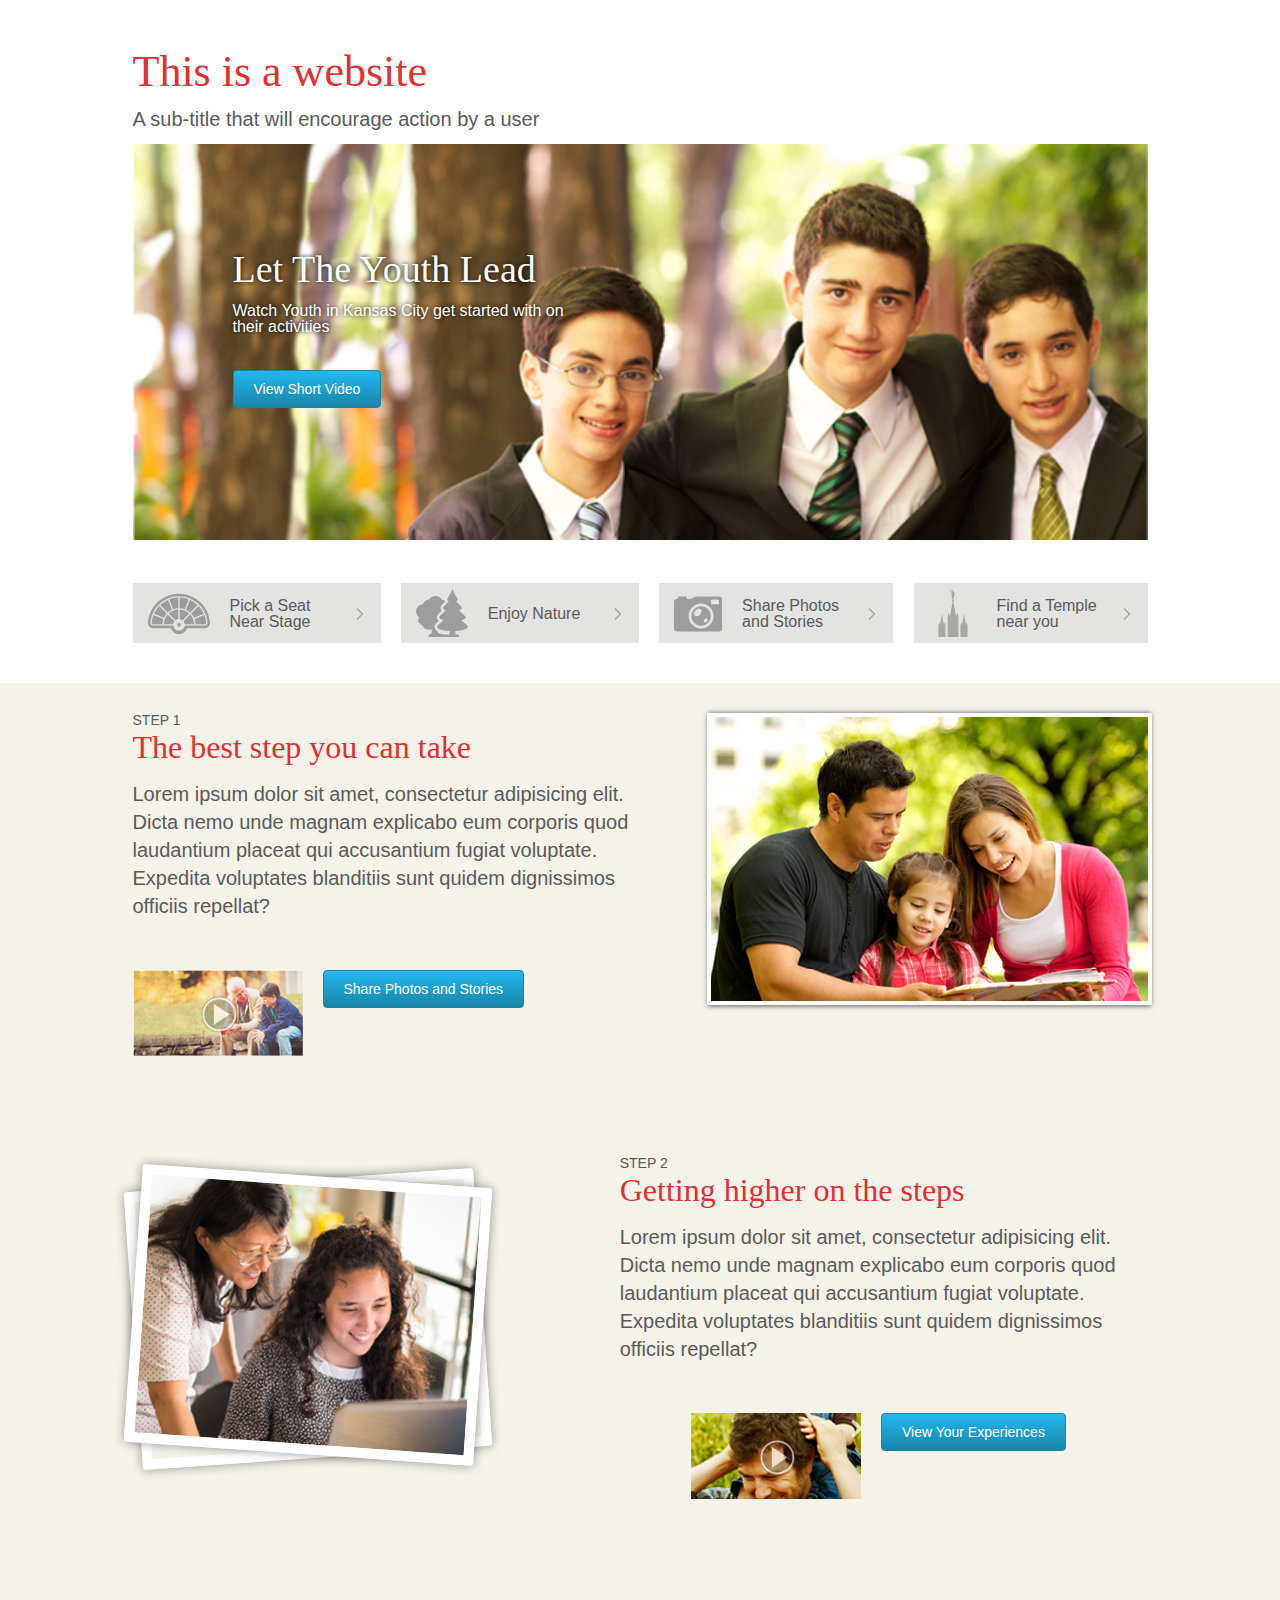
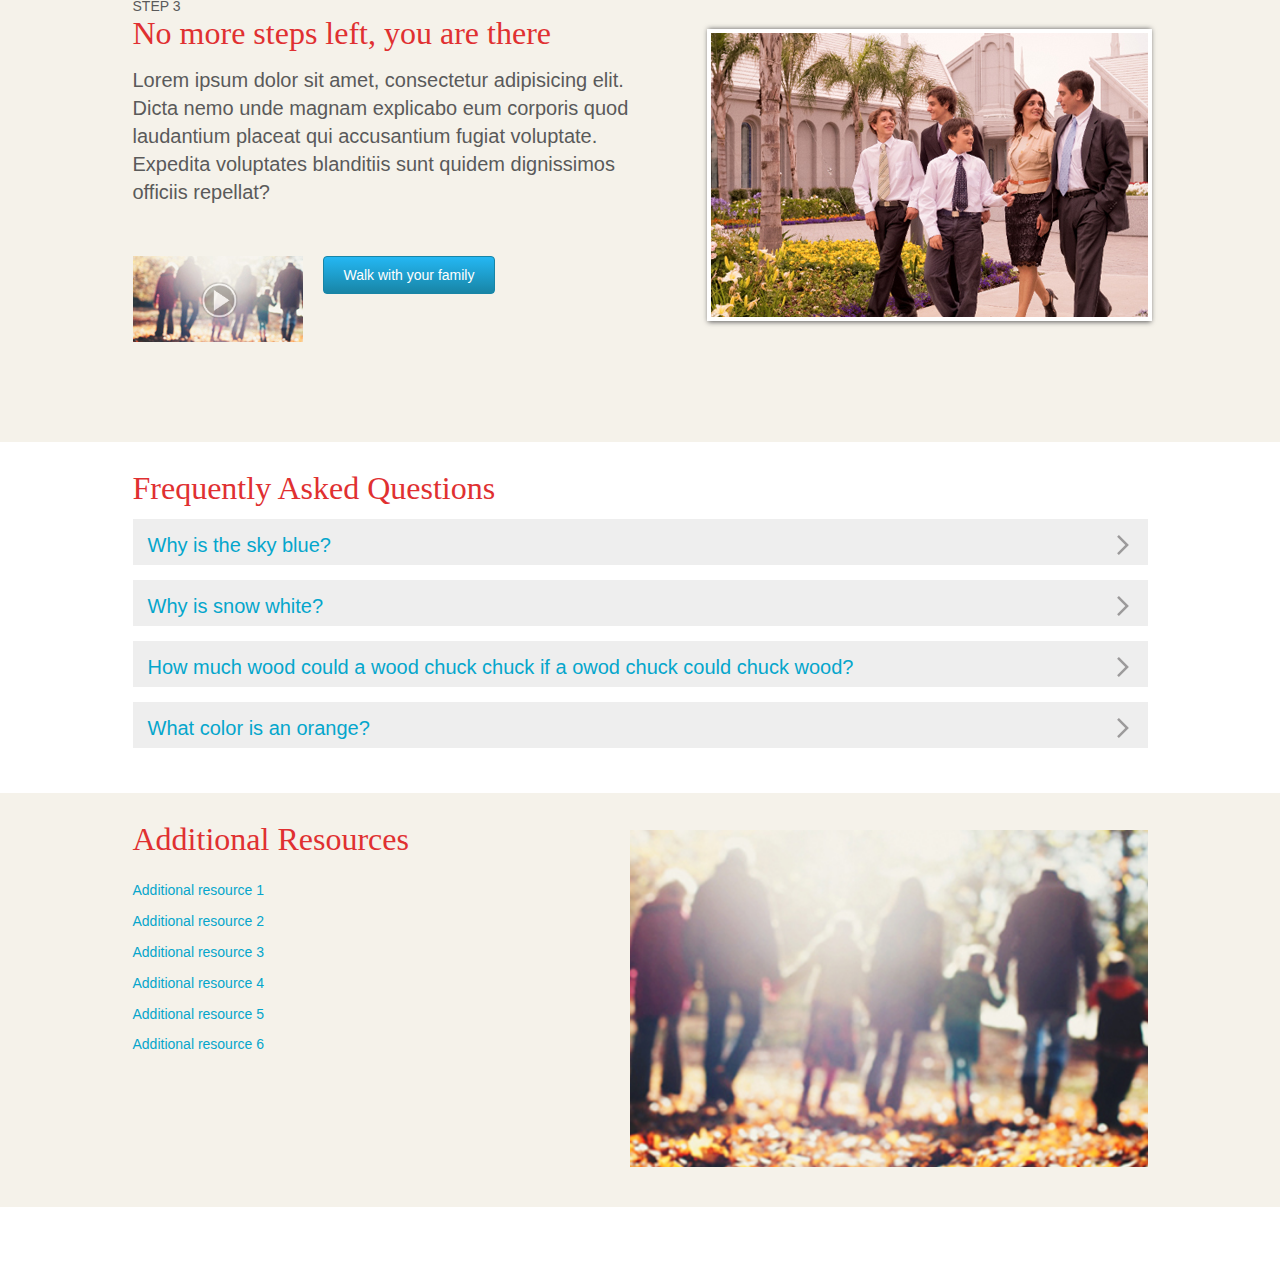
<file: index.html>
<!DOCTYPE html>
<html>
  <head>
      <!-- meta tags for mobile responsive -->
      <meta name="HandheldFriendly" content="True">
      <meta name="MobileOptimized" content="320">
      <meta name="viewport" content="width=device-width, initial-scale=1.0, user-scalable=no, maximum-scale=1.0"/>
      <title>Sample HTML5 Layout</title>
      <link href="css/main.css" rel="stylesheet" />
  </head>
  <body>
    <div class="main-container">
    <section id="main">
      <header>
          <h1>This is a website</h1>
          <h2>A sub-title that will encourage action by a user</h2>
      </header>

      <section id="top-section">
        <figure class="hero-image">
          
          <img src="images/hero1-desktop.jpg" alt="3 dressed up boys"/>
          <div class="hero-text">
            <p class="hero-caption">Let The Youth Lead</p>
            <p class="hero-sub-head">Watch Youth in Kansas City get started with on their activities</p>
            <button type="button">View Short Video</button> 
          </div>
        </figure>
      </section>

      <nav>
          <ul>
              <li>
                <a class="pick-a-seat" href="#">
                  <img class="icon" src="icons/fanchart.svg" alt="fan icon"/>
                  <span>Pick a Seat Near Stage</span>
                  <img class="right-arrow" src="icons/arrow.svg" alt="right arrow"/>
                </a>
              </li>
              <li>
                <a class="enjoy-nature" href="#">
                  <img class="icon" src="icons/trees.svg" alt="tree icon"/>
                  <span>Enjoy Nature</span>
                  <img class="right-arrow" src="icons/arrow.svg"  alt="right arrow"/>
                </a>
              </li>
              <li>
                <a class="share-photos" href="#">
                  <img class="icon" src="icons/camera.svg" alt="camera icon"/>
                  <span>Share Photos and Stories</span>
                  <img class="right-arrow" src="icons/arrow.svg" alt="right arrow"/>
                </a>
              </li>
              <li>
                <a class="find-a-temple" href="#">
                  <img class="icon" src="icons/temple.svg" alt="temple icon"/>
                  <span>Find a Temple near you</span>
                  <img class="right-arrow" src="icons/arrow.svg" alt="right arrow"/>
                </a>
              </li>
          </ul>
      </nav>  <!--END nav-->

      <section id="mid-section">
        <!-- first article -->
        <div>
          <article class="article1">
            <div class="text">
              <h6>STEP 1</h6>
              <h3>The best step you can take</h3>
              <p>
                  Lorem ipsum dolor sit amet, consectetur adipisicing elit. Dicta nemo unde magnam explicabo eum corporis quod laudantium placeat qui accusantium fugiat voluptate. Expedita voluptates blanditiis sunt quidem dignissimos officiis repellat?
              </p>
            </div>
            <div class="visuals">
              <a href="#">
                <figure class="thumb">
                  <img src="icons/playw.png" alt="play button icon"/>
                </figure>
              </a>
              <button type="button">Share Photos and Stories</button>
            </div>  
          </article>
          
          <figure class="art-img">
            <img src="images/family-book.jpg" alt="family reading a book"/>
          </figure>

          
        </div>
        <!-- end first article -->
        
        <!-- second article -->
        <div class="art2">
          <article class="article2">
            <div class="text"> 
              <h6>STEP 2</h6>
              <h3>Getting higher on the steps</h3>
              <p>
                  Lorem ipsum dolor sit amet, consectetur adipisicing elit. Dicta nemo unde magnam explicabo eum corporis quod laudantium placeat qui accusantium fugiat voluptate. Expedita voluptates blanditiis sunt quidem dignissimos officiis repellat?
              </p>
            </div>
            <div class="visuals">
              <a href="#">
                <figure class="thumb">
                  <img src="icons/playw.png" alt="play button icon"/>
                </figure>
              </a>
              <button type="button">View Your Experiences</button>
            </div>
          </article>

          <figure class="stack">
            <img src="images/rotated.jpg" alt="2 women on a computer"/>
          </figure>
        </div>
        
        <!-- end second article -->
        
        <!-- third article -->
        <div class="art3">
          <article class="article3">
            <div class="text"> 
              <h6>STEP 3</h6>
              <h3>No more steps left, you are there</h3>
              <p>
                  Lorem ipsum dolor sit amet, consectetur adipisicing elit. Dicta nemo unde magnam explicabo eum corporis quod laudantium placeat qui accusantium fugiat voluptate. Expedita voluptates blanditiis sunt quidem dignissimos officiis repellat?
              </p>
            </div>
            <div class="visuals">
              <a href="#">
                <figure class="thumb">
                  <img src="icons/playw.png" alt="play button icon"/>
                </figure>
              </a>
              <button type="button">Walk with your family</button>
            </div>
          </article>
          
          <figure class="art-img">
            <img src="images/family-temple.jpg" alt="family dressed up at a temple"/>
          </figure>
        </div>
        <!-- end third article -->
      </section>  <!--END mid-section-->

      <section id="mid-section-2">
        <h3>Frequently Asked Questions</h3>
        <ul>
          <li id="expander1" class="expand">
            <h4>Why is the sky blue?</h4>
            <figure class="arrow">
              <img class="faq-arrow" src="icons/arrow.svg" alt="right arrow icon"/>
            </figure>
            <p>
              Lorem ipsum dolor sit amet, consectetur adipisicing elit. Consectetur numquam ducimus voluptatem sequi exercitationem nesciunt atque possimus laboriosam non laudantium! Nisi illo similique impedit libero vitae maiores accusamus. Fugit officia.
            </p>
          </li>
          <li id="expander2" class="expand">
            <h4>Why is snow white?</h4>
            <figure class="arrow">
              <img class="faq-arrow" src="icons/arrow.svg" alt="right arrow icon"/>
            </figure>
            <p>
              Lorem ipsum dolor sit amet, consectetur adipisicing elit. Consectetur numquam ducimus voluptatem sequi exercitationem nesciunt atque possimus laboriosam non laudantium! Nisi illo similique impedit libero vitae maiores accusamus. Fugit officia.
            </p>
          </li>
          <li id="expander3" class="expand">
            <h4>How much wood could a wood chuck chuck if a owod chuck could chuck wood?</h4>
            <figure class="arrow">
              <img class="faq-arrow" src="icons/arrow.svg" alt="right arrow icon"/>
            </figure>
            <p>
              Lorem ipsum dolor sit amet, consectetur adipisicing elit. Consectetur numquam ducimus voluptatem sequi exercitationem nesciunt atque possimus laboriosam non laudantium! Nisi illo similique impedit libero vitae maiores accusamus. Fugit officia.
            </p>
          </li>
          <li id="expander4" class="expand">
            <h4>What color is an orange?</h4>
            <figure class="arrow">
              <img class="faq-arrow" src="icons/arrow.svg" alt="right arrow icon"/>
            </figure>
            <p>
              Lorem ipsum dolor sit amet, consectetur adipisicing elit. Consectetur numquam ducimus voluptatem sequi exercitationem nesciunt atque possimus laboriosam non laudantium! Nisi illo similique impedit libero vitae maiores accusamus. Fugit officia.
            </p>
          </li>
        </ul>
      </section>  <!--END mid-section-2-->

      <section id="bottom-section">
        <div>
          <h3>Additional Resources</h3>
          <ul>
            <li><h5>Additional resource 1</h5></li>
            <li><h5>Additional resource 2</h5></li>
            <li><h5>Additional resource 3</h5></li>
            <li><h5>Additional resource 4</h5></li>
            <li><h5>Additional resource 5</h5></li>
            <li><h5>Additional resource 6</h5></li>
          </ul>
        </div> 

        <img src="images/family-line.jpg" alt="family holding hands outside"/>
      </section>  <!--END bottom-section-->

      <footer>
          <p></p>
      </footer>
    </section>  <!--END main-->
    </div>
    <script src="js/vendor/jquery.min.js"></script>    
    <script src="js/scripts.js"></script>
  </body>
</html>
</file>
<file: css/main.css>
html,body,div,span,applet,object,iframe,h1,h2,h3,h4,h5,h6,p,blockquote,pre,a,abbr,acronym,address,big,cite,code,del,dfn,em,img,ins,kbd,q,s,samp,small,strike,strong,sub,sup,tt,var,b,u,i,center,dl,dt,dd,ol,ul,li,fieldset,form,label,legend,table,caption,tbody,tfoot,thead,tr,th,td,article,aside,canvas,details,embed,figure,figcaption,footer,header,hgroup,menu,nav,output,ruby,section,summary,time,mark,audio,video{margin:0;padding:0;border:0;font-size:100%;font:inherit;vertical-align:baseline}article,aside,details,figcaption,figure,footer,header,hgroup,menu,nav,section{display:block}body{line-height:1}ol,ul{list-style:none}blockquote,q{quotes:none}blockquote:before,blockquote:after,q:before,q:after{content:'';content:none}table{border-collapse:collapse;border-spacing:0}#main #mid-section,#main #mid-section .article1,#main #mid-section .art2,#main #mid-section .art3,#main #mid-section-2,#main #mid-section-2 ul .expand p,#main #bottom-section,#main footer{*zoom:1}#main #mid-section:before,#main #mid-section .article1:before,#main #mid-section .art2:before,#main #mid-section .art3:before,#main #mid-section-2:before,#main #mid-section-2 ul .expand p:before,#main #bottom-section:before,#main footer:before,#main #mid-section:after,#main #mid-section .article1:after,#main #mid-section .art2:after,#main #mid-section .art3:after,#main #mid-section-2:after,#main #mid-section-2 ul .expand p:after,#main #bottom-section:after,#main footer:after{content:" ";display:table}#main #mid-section:after,#main #mid-section .article1:after,#main #mid-section .art2:after,#main #mid-section .art3:after,#main #mid-section-2:after,#main #mid-section-2 ul .expand p:after,#main #bottom-section:after,#main footer:after{clear:both}h1,h3,figcaption{font-family:Georgia,serif;font-weight:100;font-size:44px;color:#e03031}h2,h4,h5,h6,p,a,button{font-family:Helvetica,sans-serif;color:#5a5a5a;font-weight:400;font-size:20px}h4,h5{color:#05a6cc}h2{padding:15px 0}h3{font-size:32px}h5{font-size:14px}h6{font-size:14px;font-weight:100}figcaption,.hero-sub-head{color:#fff}button{background:#24b7f3;background-image:-webkit-linear-gradient(top, #24b7f3, #1885a6);background-image:-moz-linear-gradient(top, #24b7f3, #1885a6);background-image:-ms-linear-gradient(top, #24b7f3, #1885a6);background-image:-o-linear-gradient(top, #24b7f3, #1885a6);-webkit-border-radius:4px;-moz-border-radius:4px;-ms-border-radius:4px;border-radius:4px;font-family:Helvetica,sans-serif;color:#fff;font-size:14px;padding:10px 20px 10px 20px;border:solid #1885a6 1px;text-decoration:none;cursor:pointer}@media (max-width: 600px){button{font-size:12px}}button:hover{background:#3cb0fd;background-image:-webkit-linear-gradient(top, #3cb0fd, #3498db);background-image:-moz-linear-gradient(top, #3cb0fd, #3498db);background-image:-ms-linear-gradient(top, #3cb0fd, #3498db);background-image:-o-linear-gradient(top, #3cb0fd, #3498db);text-decoration:none}.main-container{max-width:100%;overflow-x:hidden}#main{margin:50px auto;width:98%;max-width:1015px}@media (max-width: 1056px){#main{width:94%}}@media (max-width: 400px){#main header h1{font-size:40px}}#main #top-section figure img{width:100%}#main #top-section .hero-caption{font-family:Georgia,serif;color:#fff;font-size:38px;text-shadow:0px 0px 5px #000000}@media (max-width: 1056px){#main #top-section .hero-caption{font-size:28px}}@media (max-width: 600px){#main #top-section .hero-caption{font-size:22px}}#main #top-section .hero-sub-head{font-size:16px;margin:15px 0 35px 0;text-shadow:0px 0px 5px #000000}@media (max-width: 1056px){#main #top-section .hero-sub-head{font-size:15px}}@media (max-width: 600px){#main #top-section .hero-sub-head{font-size:12px;margin:15px 0 16px 0}}@media (max-width: 400px){#main #top-section .hero-sub-head{margin:7px 0 9px 0}}#main .hero-image{margin:0}#main .hero-text{position:absolute;top:250px;padding-left:100px;max-width:332px}@media (max-width: 1056px){#main .hero-text{top:200px;padding-left:50px;max-width:260px}}@media (max-width: 600px){#main .hero-text{top:170px;padding-left:25px;max-width:200px}}#main nav{height:140px}@media (max-width: 1056px){#main nav{width:100%}}#main nav ul li a{float:left;font-size:16px;background-color:#e3e3e2;text-decoration:none;margin:40px 2% 40px 0;height:60px}@media (max-width: 1056px){#main nav ul li a{width:49%;margin:20px 2% 20px 0}}@media (max-width: 600px){#main nav ul li a{width:100%}}#main nav ul li a span{float:left;width:104px;margin:15px 20px 0 20px}#main nav ul li a img{width:62px;color:#5a5a5a;opacity:0.3;filter:alpha(opacity=30);margin-left:15px;float:left}#main nav ul li a .right-arrow{width:12px;margin:25px 15px 0 0}@media (max-width: 1056px){#main nav ul li a .right-arrow{float:right}}@media (max-width: 1056px){#main nav .enjoy-nature{float:right;margin-right:0}}@media (max-width: 600px){#main nav .enjoy-nature{margin-top:0}}#main nav .enjoy-nature .icon{width:52px;margin-top:4px}#main nav .enjoy-nature span{margin-top:23px}@media (max-width: 1056px){#main nav .share-photos{margin-top:0}}#main nav .share-photos .icon{width:48px;margin-top:7px}#main nav .find-a-temple{margin-right:0;float:right}@media (max-width: 1056px){#main nav .find-a-temple{margin-top:0}}#main nav .find-a-temple .icon{width:48px;margin-top:6px}#main #mid-section{float:left;margin:0 -9999px;padding:0.25px 9999px;background-color:#f5f2ea}#main #mid-section h3{margin:4px 0 17px 0}#main #mid-section p{line-height:1.4;margin-bottom:50px}@media (max-width: 1056px){#main #mid-section p{margin-bottom:22px}}@media (max-width: 1056px){#main #mid-section button{width:170px}}@media (max-width: 600px){#main #mid-section button{width:48%;margin-top:23px}}#main #mid-section .article1{margin-top:30px;float:left;width:52%;margin-right:4%}@media (max-width: 1056px){#main #mid-section .article1{width:100%;margin-right:0;float:none}}@media (max-width: 1056px){#main #mid-section .article1 .text{float:left;width:64%}}@media (max-width: 600px){#main #mid-section .article1 .text{width:100%}}@media (max-width: 1056px){#main #mid-section .article1 .visuals{float:right;width:23%;margin-right:6%}}@media (max-width: 600px){#main #mid-section .article1 .visuals{float:none;width:100%}}#main #mid-section .art-img{margin-top:30px;float:right;-moz-box-shadow:2px 1px 5px 1px #5a5a5a;-webkit-box-shadow:2px 1px 5px 1px #5a5a5a;box-shadow:2px 1px 5px 1px #5a5a5a}@media (max-width: 1056px){#main #mid-section .art-img{float:none;width:99.5%;margin-top:0}}@media (max-width: 400px){#main #mid-section .art-img{width:99%}}#main #mid-section .art-img img{margin:4px 0 0 4px;-moz-box-shadow:0 0 0 4px #fff;-webkit-box-shadow:0 0 0 4px #fff;box-shadow:0 0 0 4px #fff}@media (max-width: 1056px){#main #mid-section .art-img img{width:99.5%}}@media (max-width: 400px){#main #mid-section .art-img img{width:99%}}#main #mid-section .thumb{background:url("../images/thumb1.jpg") no-repeat center top;width:170px;height:86px;float:left;margin:0 20px 100px 0}@media (max-width: 1056px){#main #mid-section .thumb{margin:0 20px 30px 0}}@media (max-width: 400px){#main #mid-section .thumb{width:135px}}#main #mid-section .thumb img{opacity:0.6;filter:alpha(opacity=60);width:39px;float:left;margin:0 20px 120px 0;position:relative;top:25px;left:67px}@media (max-width: 400px){#main #mid-section .thumb img{left:45px}}#main #mid-section button{float:left}@media (max-width: 400px){#main #mid-section button{margin-top:17px}}#main #mid-section .art2{float:left}#main #mid-section .art2 .article2{float:right;width:52%}@media (max-width: 1056px){#main #mid-section .art2 .article2{float:none;width:99.5%;margin-top:30px}}@media (max-width: 1056px){#main #mid-section .art2 .article2 .text{float:left;width:64%}}@media (max-width: 600px){#main #mid-section .art2 .article2 .text{width:100%}}@media (max-width: 1056px){#main #mid-section .art2 .article2 .visuals{float:right;width:23%;margin-right:6%}}@media (max-width: 600px){#main #mid-section .art2 .article2 .visuals{float:none;width:100%}}#main #mid-section .art2 .stack{float:left;position:relative;z-index:10;margin-top:20px}@media (max-width: 1056px){#main #mid-section .art2 .stack{width:99.5%}}#main #mid-section .art2 .stack img{max-width:100%;height:auto;vertical-align:bottom;border:10px solid #fff;border-radius:3px;-webkit-box-sizing:border-box;-moz-box-sizing:border-box;box-sizing:border-box;-moz-box-shadow:0px 0px 11px 0px rgba(0,0,0,0.4);-webkit-box-shadow:0px 0px 11px 0px rgba(0,0,0,0.4);box-shadow:0px 0px 11px 0px rgba(0,0,0,0.4);-ms-transform:rotate(4deg);-webkit-transform:rotate(4deg);transform:rotate(4deg)}@media (max-width: 1056px){#main #mid-section .art2 .stack img{-moz-box-shadow:0 0 0 4px #fff;-webkit-box-shadow:0 0 0 4px #fff;box-shadow:0 0 0 4px #fff;width:100%;-moz-box-shadow:0px 0px 0px 0px transparent;-webkit-box-shadow:0px 0px 0px 0px transparent;box-shadow:0px 0px 0px 0px transparent;-ms-transform:rotate(0deg);-webkit-transform:rotate(0deg);transform:rotate(0deg)}}#main #mid-section .art2 .stack:before{content:"";border-radius:3px;width:100%;height:100%;position:absolute;border:10px solid #fff;left:0;-webkit-box-sizing:border-box;-moz-box-sizing:border-box;box-sizing:border-box;-moz-box-shadow:0px 0px 11px 0px rgba(0,0,0,0.4);-webkit-box-shadow:0px 0px 11px 0px rgba(0,0,0,0.4);box-shadow:0px 0px 11px 0px rgba(0,0,0,0.4);-ms-transform:rotate(-4deg);-webkit-transform:rotate(-4deg);transform:rotate(-4deg)}@media (max-width: 1056px){#main #mid-section .art2 .stack:before{content:none}}#main #mid-section .art2 .stack:before{top:4px;z-index:-10}@media (max-width: 1056px){#main #mid-section .art2 .stack:before{content:none}}#main #mid-section .art2 .thumb{background:url("../images/thumb2.jpg") no-repeat center top;position:relative;left:13.5%}@media (max-width: 1056px){#main #mid-section .art2 .thumb{position:inherit;left:0}}#main #mid-section .art2 button{position:relative;left:13.5%}@media (max-width: 1056px){#main #mid-section .art2 button{position:inherit;left:0}}#main #mid-section .art3{float:left}@media (max-width: 1056px){#main #mid-section .art3{margin-bottom:20px}}@media (max-width: 1056px){#main #mid-section .art3 .art-img{float:left;width:99.5%;margin-top:0}}#main #mid-section .art3 .article3{width:52%;float:left}@media (max-width: 1056px){#main #mid-section .art3 .article3{width:99.5%;margin-top:30px}}@media (max-width: 1056px){#main #mid-section .art3 .article3 .text{float:left;width:64%}}@media (max-width: 600px){#main #mid-section .art3 .article3 .text{width:100%}}@media (max-width: 1056px){#main #mid-section .art3 .article3 .visuals{float:right;width:23%;margin-right:6%}}@media (max-width: 600px){#main #mid-section .art3 .article3 .visuals{float:none;width:100%}}#main #mid-section .art3 .thumb{background:url("../images/thumb3.jpg") no-repeat center top}#main #mid-section-2{float:left;margin-top:30px;margin-bottom:45px}#main #mid-section-2 ul .expand{cursor:pointer;margin-top:15px;padding:16px 0 10px 15px;background:#eee;overflow:hidden;height:20px;-moz-transition:all 0.3s ease-in-out;-ms-transition:all 0.3s ease-in-out;-o-transition:all 0.3s ease-in-out;-webkit-transition:all 0.3s ease-in-out}#main #mid-section-2 ul .expand h4{float:left;width:85%}@media (max-width: 600px){#main #mid-section-2 ul .expand h4{font-size:16px;margin-top:-5px}}#main #mid-section-2 ul .expand .faq-arrow{float:right;width:20px;padding-right:15px;opacity:0.4;filter:alpha(opacity=40);-moz-transition:all 0.3s ease-in-out;-ms-transition:all 0.3s ease-in-out;-o-transition:all 0.3s ease-in-out;-webkit-transition:all 0.3s ease-in-out}@media (max-width: 600px){#main #mid-section-2 ul .expand .faq-arrow{margin-top:-8px}}#main #mid-section-2 ul .expand .faq-arrow.rotate0{-ms-transform:rotate(0deg);-webkit-transform:rotate(0deg);transform:rotate(0deg)}#main #mid-section-2 ul .expand .faq-arrow.rotate90{padding-right:20px;padding-top:20px;-ms-transform:rotate(90deg);-webkit-transform:rotate(90deg);transform:rotate(90deg)}#main #mid-section-2 ul .expand p{float:left;margin-top:10px;font-size:16px;line-height:1.4;width:90%}@media (max-width: 600px){#main #mid-section-2 ul .expand p{margin-top:4px}}#main #mid-section-2 ul .expanded{-moz-transition:all 0.3s ease-in-out;-ms-transition:all 0.3s ease-in-out;-o-transition:all 0.3s ease-in-out;-webkit-transition:all 0.3s ease-in-out}@media (max-width: 600px){#main #mid-section-2 #expander1,#main #mid-section-2 #expander2,#main #mid-section-2 #expander4{height:10px}}@media (max-width: 870px){#main #mid-section-2 #expander3{height:20px}}@media (max-width: 400px){#main #mid-section-2 #expander3{height:35px}}@media (max-width: 870px){#main #mid-section-2 #expander3 h4{font-size:16px;height:20px}}@media (max-width: 600px){#main #mid-section-2 #expander3 h4{margin-top:-8px;height:46px}}@media (max-width: 400px){#main #mid-section-2 #expander3 h4{height:45px}}#main #bottom-section{float:left;margin:0 -9999px;padding:0.25px 9999px;background-color:#f5f2ea;width:100%}#main #bottom-section div{float:left;width:41%}#main #bottom-section div h3{margin-top:30px;margin-bottom:20px}@media (max-width: 600px){#main #bottom-section div h3{margin-bottom:10px}}@media (max-width: 400px){#main #bottom-section div h3{font-size:25px}}#main #bottom-section div h5{line-height:2.2}@media (max-width: 400px){#main #bottom-section div h5{font-size:13px;line-height:1.6}}#main #bottom-section img{float:right;margin-top:37px;width:51%;display:block;margin-bottom:40px}@media (max-width: 600px){#main #bottom-section img{margin-bottom:80px}}#main footer{padding:25px 0}
</file>
